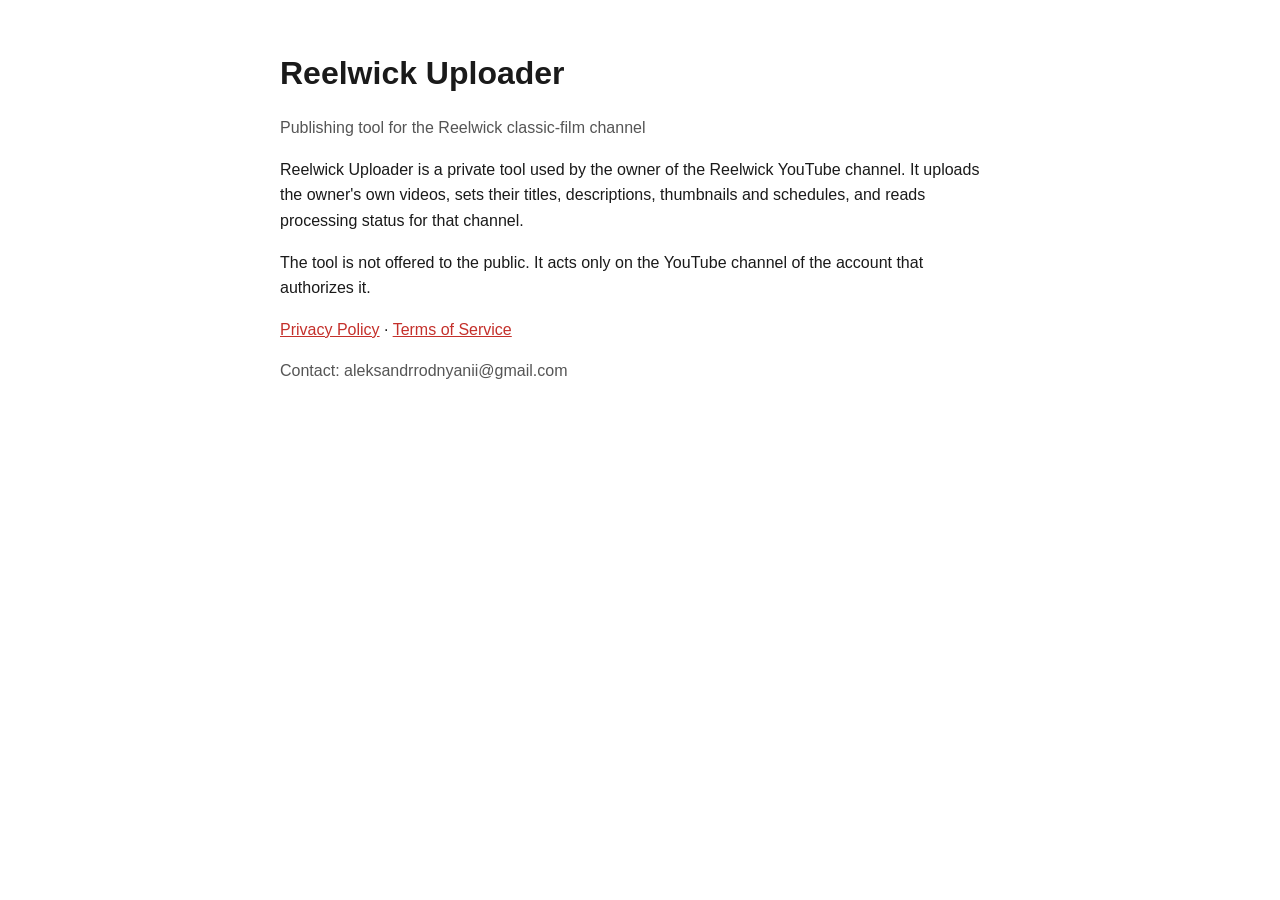
<file: index.html>
<!doctype html><html lang="en"><head><meta charset="utf-8"><meta name="viewport" content="width=device-width,initial-scale=1">
<title>Reelwick Uploader</title><link rel="stylesheet" href="style.css"></head><body><main>
<h1>Reelwick Uploader</h1>
<p class="muted">Publishing tool for the Reelwick classic-film channel</p>
<p>Reelwick Uploader is a private tool used by the owner of the Reelwick YouTube channel. It uploads the owner's own videos, sets their titles, descriptions, thumbnails and schedules, and reads processing status for that channel.</p>
<p>The tool is not offered to the public. It acts only on the YouTube channel of the account that authorizes it.</p>
<p><a href="privacy.html">Privacy Policy</a> · <a href="terms.html">Terms of Service</a></p>
<p class="muted">Contact: aleksandrrodnyanii@gmail.com</p>
</main></body></html>
</file>
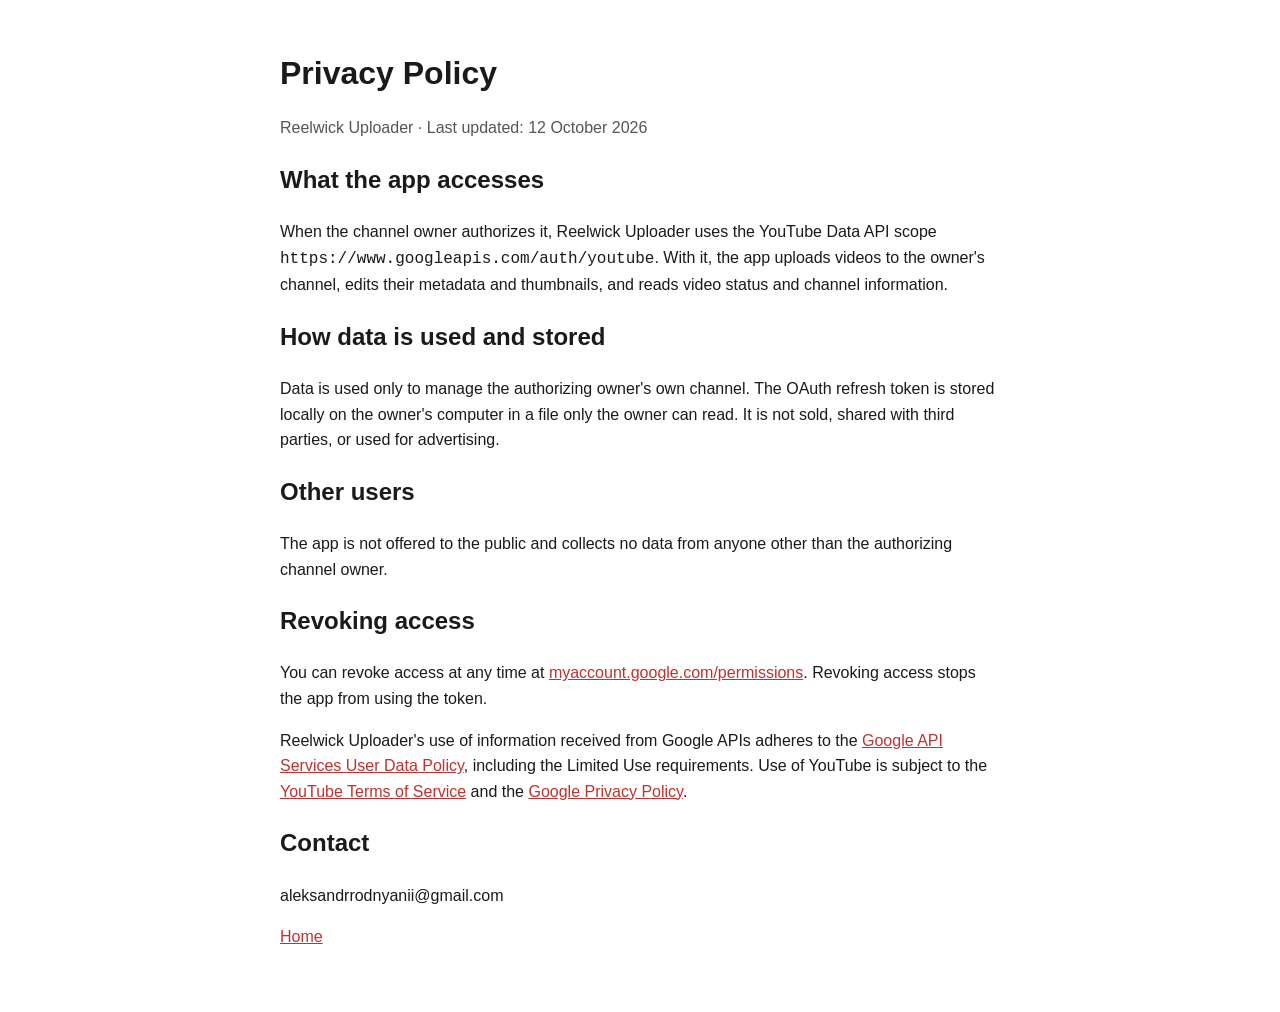
<file: privacy.html>
<!doctype html><html lang="en"><head><meta charset="utf-8"><meta name="viewport" content="width=device-width,initial-scale=1">
<title>Privacy Policy</title><link rel="stylesheet" href="style.css"></head><body><main>
<h1>Privacy Policy</h1>
<p class="muted">Reelwick Uploader · Last updated: 12 October 2026</p>
<h2>What the app accesses</h2>
<p>When the channel owner authorizes it, Reelwick Uploader uses the YouTube Data API scope <code>https://www.googleapis.com/auth/youtube</code>. With it, the app uploads videos to the owner's channel, edits their metadata and thumbnails, and reads video status and channel information.</p>
<h2>How data is used and stored</h2>
<p>Data is used only to manage the authorizing owner's own channel. The OAuth refresh token is stored locally on the owner's computer in a file only the owner can read. It is not sold, shared with third parties, or used for advertising.</p>
<h2>Other users</h2>
<p>The app is not offered to the public and collects no data from anyone other than the authorizing channel owner.</p>
<h2>Revoking access</h2>
<p>You can revoke access at any time at <a href="https://myaccount.google.com/permissions">myaccount.google.com/permissions</a>. Revoking access stops the app from using the token.</p>
<p>Reelwick Uploader's use of information received from Google APIs adheres to the <a href="https://developers.google.com/terms/api-services-user-data-policy">Google API Services User Data Policy</a>, including the Limited Use requirements. Use of YouTube is subject to the <a href="https://www.youtube.com/t/terms">YouTube Terms of Service</a> and the <a href="https://policies.google.com/privacy">Google Privacy Policy</a>.</p>
<h2>Contact</h2><p>aleksandrrodnyanii@gmail.com</p>
<p><a href="index.html">Home</a></p>
</main></body></html>
</file>
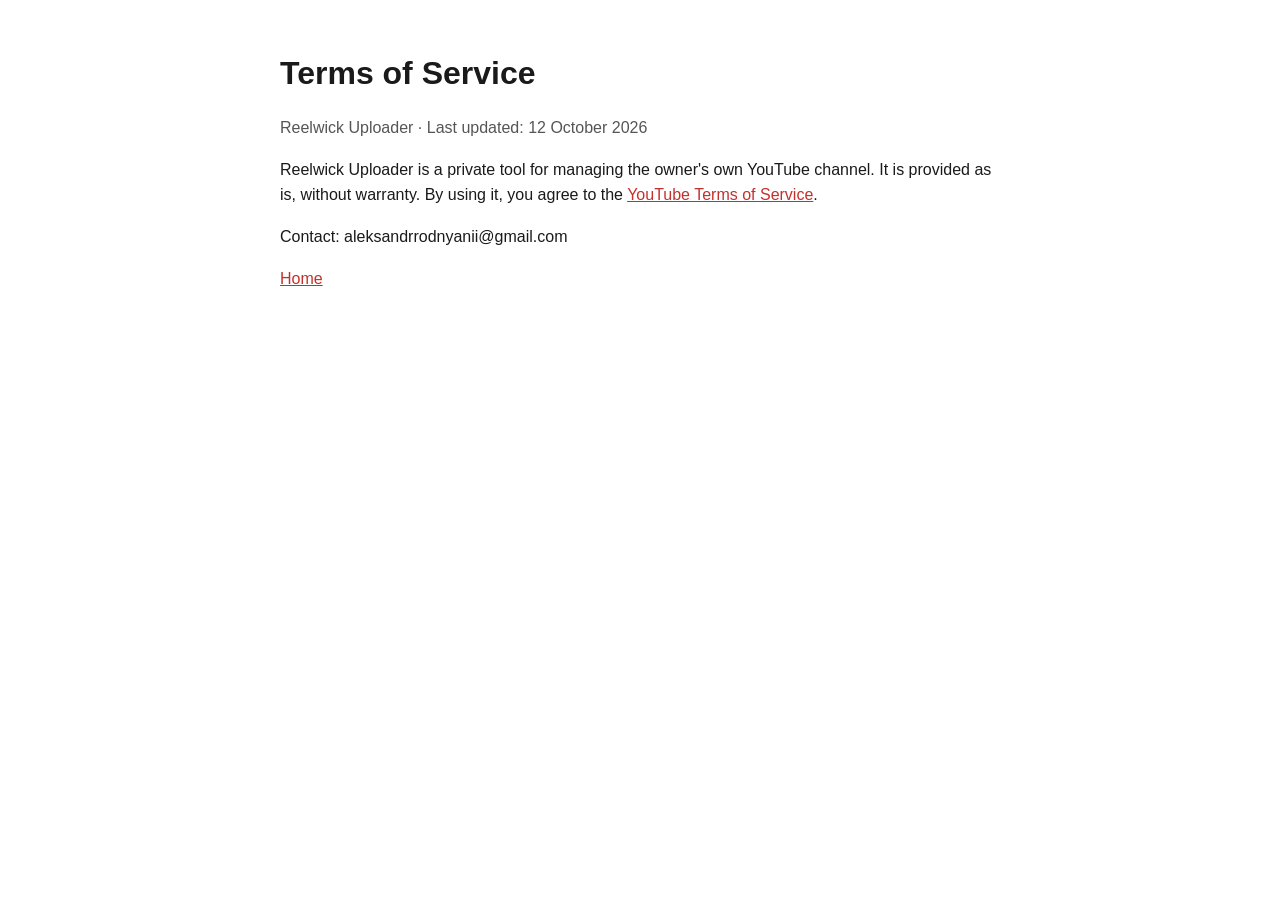
<file: terms.html>
<!doctype html><html lang="en"><head><meta charset="utf-8"><meta name="viewport" content="width=device-width,initial-scale=1">
<title>Terms of Service</title><link rel="stylesheet" href="style.css"></head><body><main>
<h1>Terms of Service</h1>
<p class="muted">Reelwick Uploader · Last updated: 12 October 2026</p>
<p>Reelwick Uploader is a private tool for managing the owner's own YouTube channel. It is provided as is, without warranty. By using it, you agree to the <a href="https://www.youtube.com/t/terms">YouTube Terms of Service</a>.</p>
<p>Contact: aleksandrrodnyanii@gmail.com</p>
<p><a href="index.html">Home</a></p>
</main></body></html>
</file>
<file: style.css>
:root{--bg:#fff;--fg:#1a1a1a;--muted:#555;--accent:#c4302b}
@media (prefers-color-scheme:dark){:root{--bg:#141414;--fg:#eee;--muted:#aaa;--accent:#ff5a4f}}
body{margin:0;background:var(--bg);color:var(--fg);font:16px/1.6 -apple-system,Segoe UI,Roboto,sans-serif}
main{max-width:720px;margin:0 auto;padding:48px 16px}
h1{margin:0 0 8px}a{color:var(--accent)}.muted{color:var(--muted)}
</file>
